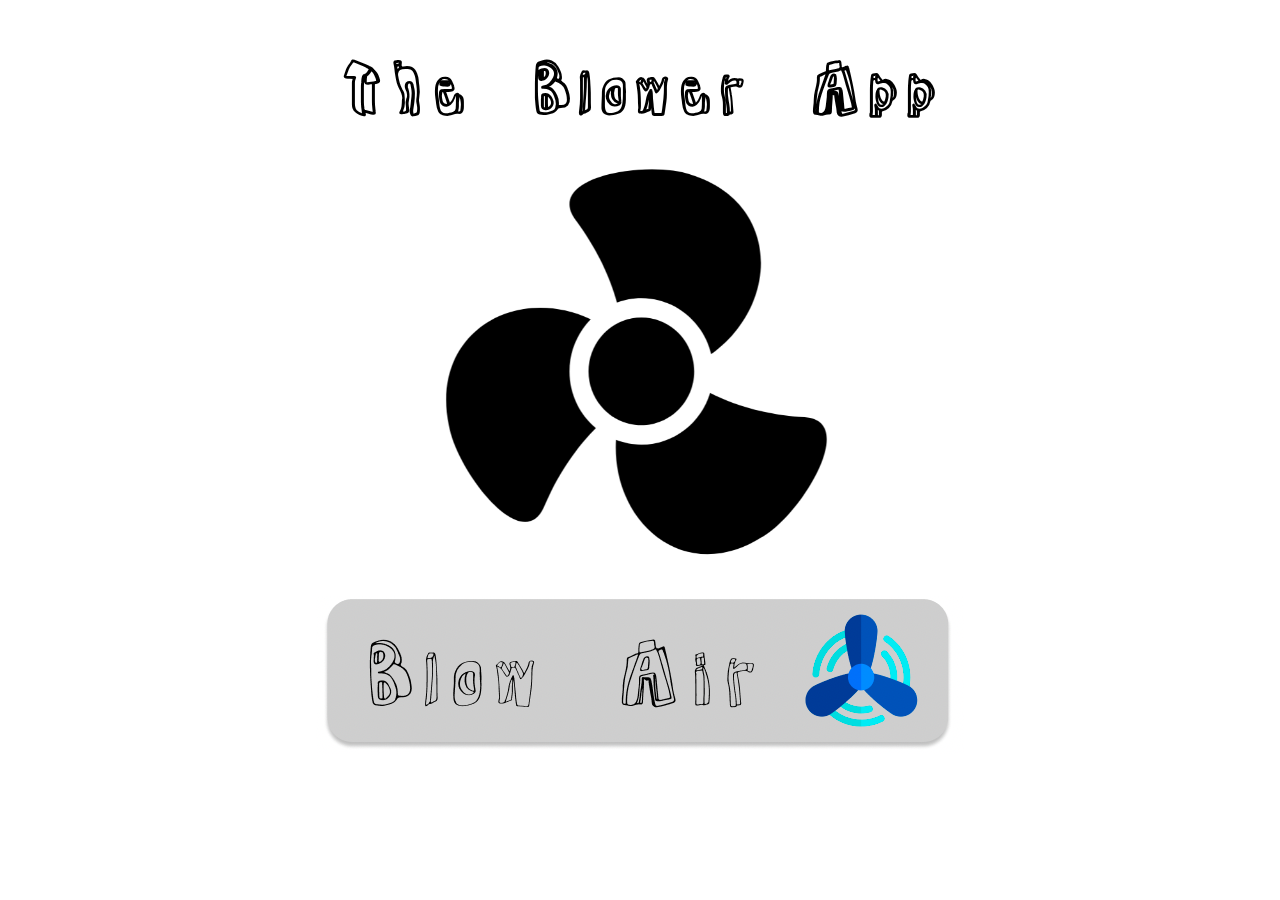
<file: index.html>
<!DOCTYPE html>
<html lang="en">

<head>
    <meta charset="UTF-8">
    <meta http-equiv="X-UA-Compatible" content="IE=edge">
    <meta name="viewport" content="width=device-width, initial-scale=1.0">
    <title>The Blower App</title>
    <link rel="stylesheet" href='style.css'/>
    <link rel="stylesheet" href='blower.css'/>
    <style>
     
  </style>

</head>

<body>
    <center>
      <h1>
          The Blower App
      </h1>
      <div id="img">
          <img id="image-fan" src="fan.png"/>
          
      </div>
      <br>
      <div>
        
        <img onclick="blow()" id="play3" src="Screenshot 2022-02-06 at 6.08.36 PM.png"/>
        
      </div>
    
  </center>
    <script src="main.js"></script>
</body>

</html>
</file>
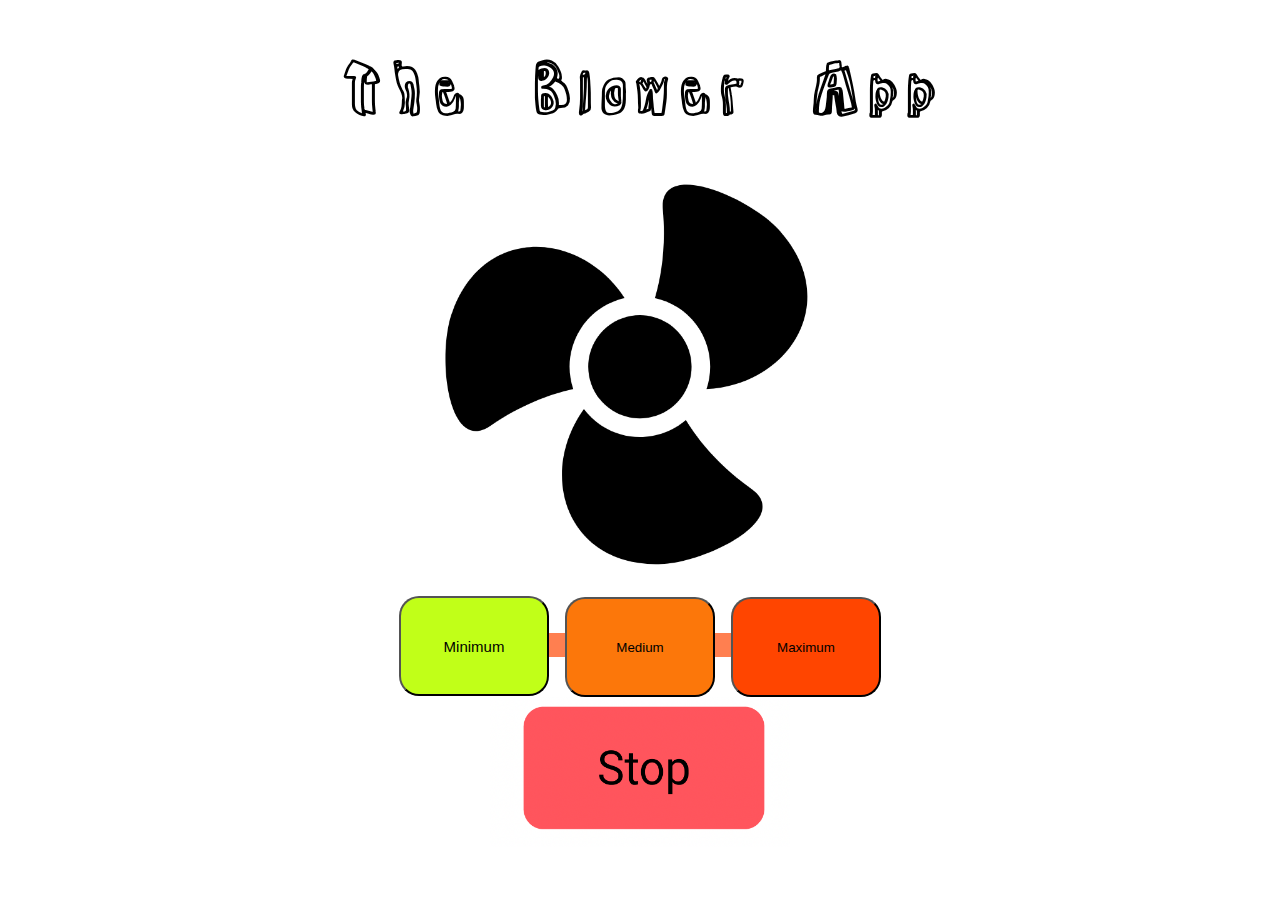
<file: blower.html>
<!DOCTYPE html>
<html lang="en">

<head>
    <meta charset="UTF-8">
    <meta http-equiv="X-UA-Compatible" content="IE=edge">
    <meta name="viewport" content="width=device-width, initial-scale=1.0">
    <title>The Blower App</title>
    <link rel="stylesheet" href='style.css'/>
    <link rel="stylesheet" href='blower.css'/>
    <style>
     
  </style>

</head>

<body>
    <center>
      <h1>
          The Blower App
      </h1>
      <div id="img">
          <img id="image-fan-moving" src="85584-curved-fan-animation.gif"/>
      </div>
      <br>
      
      
      <span id="speed">
        
       <button class="min" onclick="min()">Minimum</button>
       <button class="medium" onclick="medium()">Medium</button>
       <button class="max"  onclick="max()"">Maximum</button>
        
      </span>
      <br>
      <div>
        <img onclick="stop_blow()" id="stop3" src="Screenshot 2022-02-07 at 1.06.23 PM.png"/>
      </div>
    
  </center>
  <script src="blower.js"></script>
</body>

</html>
</file>
<file: style.css>
@import url('https://fonts.googleapis.com/css2?family=Rock+3D&display=swap');

body {
    font-family: 'Rock 3D', cursive;
    background-image: url("");
    align-items: center;

}

h1 {
    font-size: 60px;
}

#image-fan {
    width: 400px;
    height: 400px;
    margin: auto;
    padding: auto;
}

#image-fan-moving {
    width: 400px;
    height: 400px;
    margin: auto;
    
}

#play3 {
    cursor: pointer;
    
}

#stop3 {
    cursor: pointer;
    width: 300px;
    height: 150px;
    
}

#speed {
    background: coral;
    width: 500px;
    border-radius: 20px;
    
}
#input{
    padding-bottom:10px;
}
</file>
<file: blower.css>
.min,.medium,.max{
    cursor:pointer;
    height:100px;
    width:150px;
    border-radius:20px;
}
.min{
    background-color: rgb(193, 255, 24);
    font-size:15px;
}
.medium{
    background-color:rgb(252, 119, 10);
}
.max{
    background-color: orangered;
}
</file>
